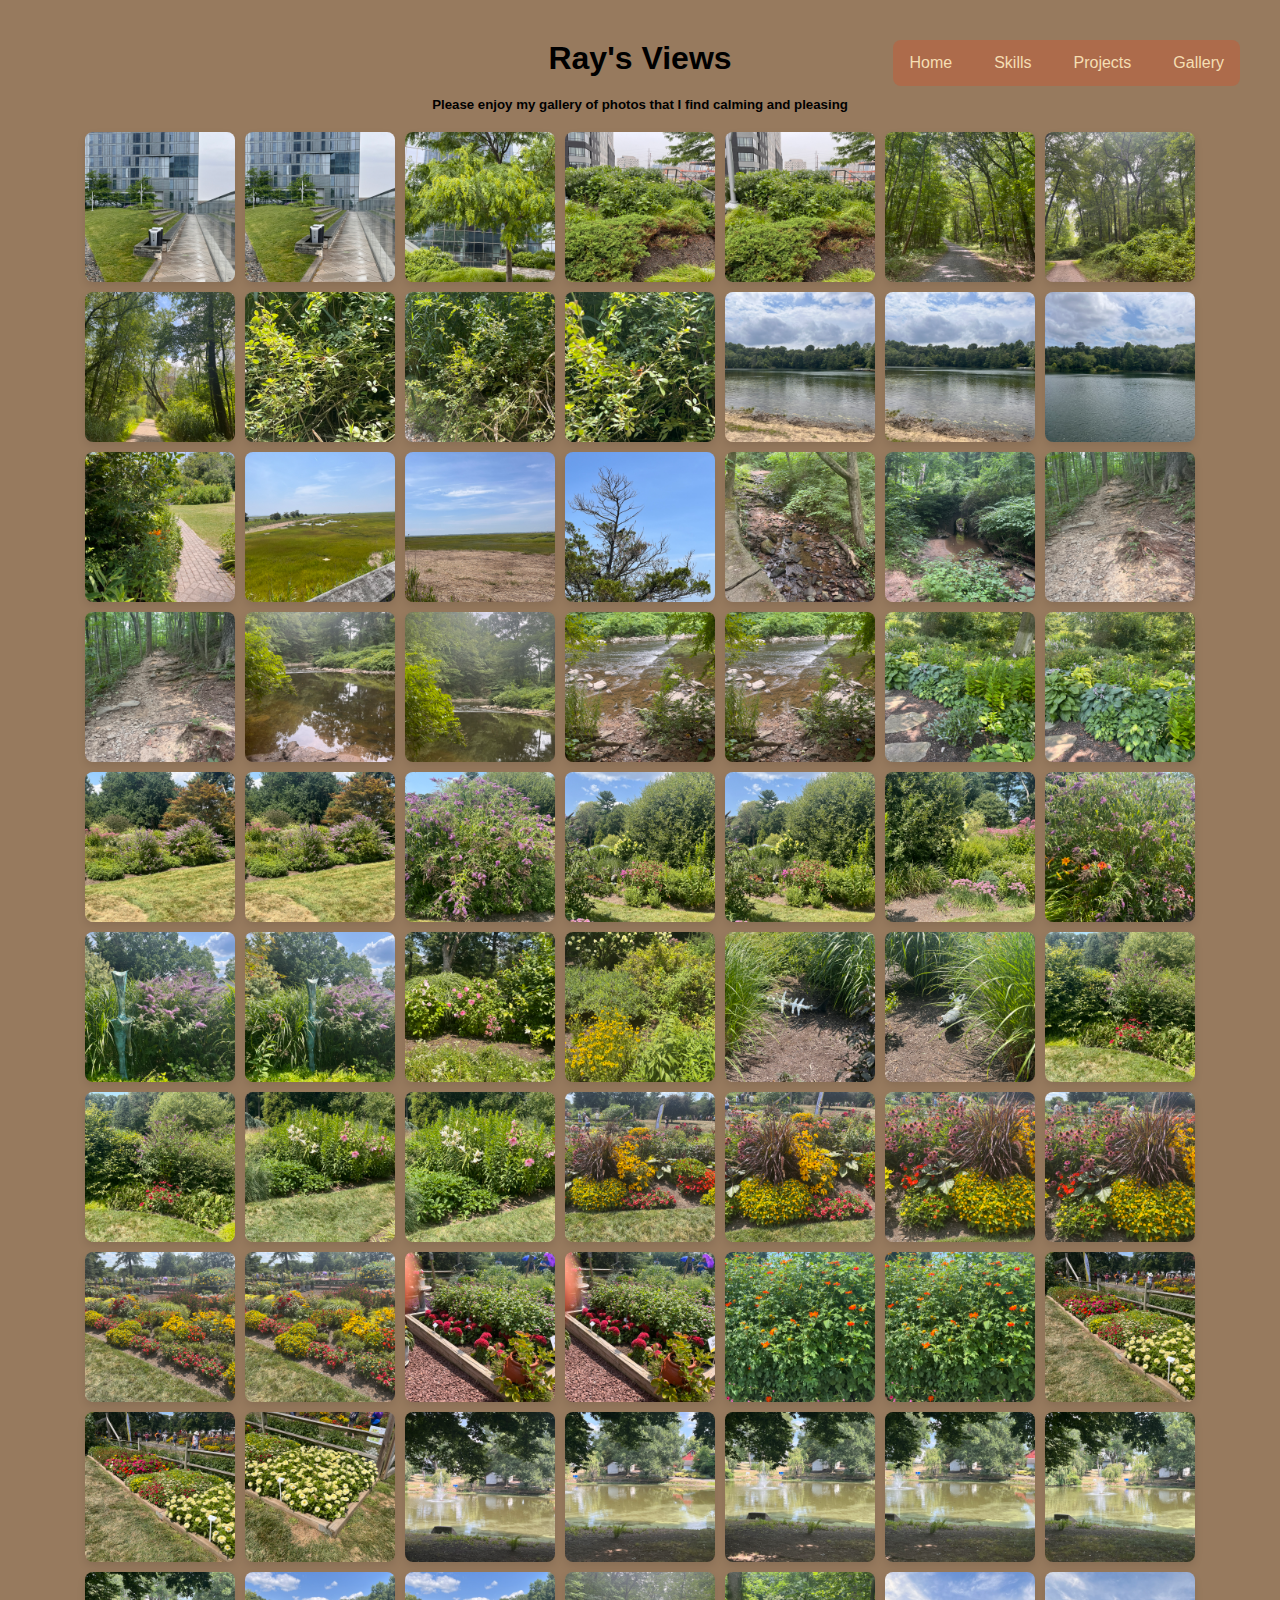
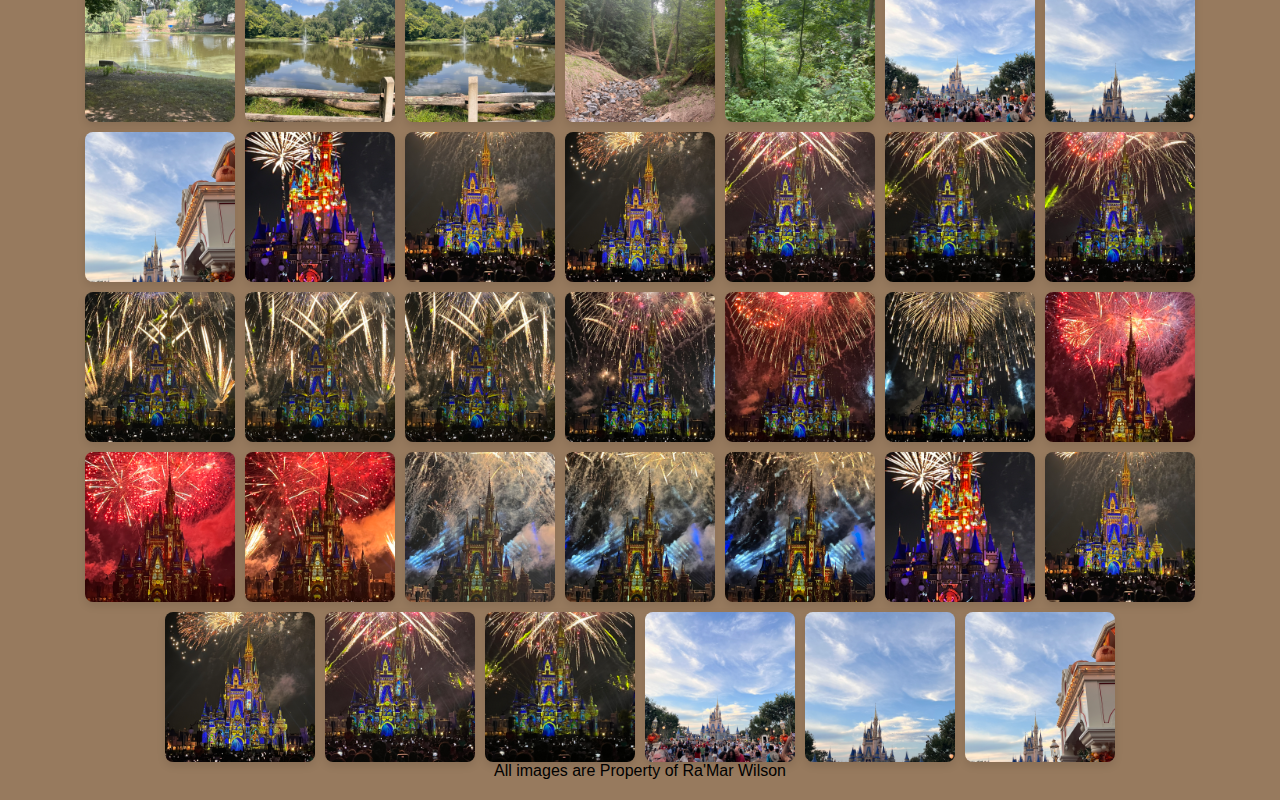
<file: gallery.html>
<!DOCTYPE html>
<html lang="en">
<head>
    <meta charset="UTF-8">
    <meta name="viewport" content="width=device-width, initial-scale=1.0">
    <title>Photo Gallery</title>
    <link rel="stylesheet" href="assets/css/gallery.css">
</head>
<body>
    <header>
        <h2>Ray's Views</h2>
       
        <ul class="navbar">
            <li><a href="index.html">Home</a></li>
            <li><a href="skills.html">Skills</a></li>
            <li><a href="projects.html">Projects</a></li>
            <li><a href="gallery.html">Gallery</a></li>
        </ul>

        <h5>Please enjoy my gallery of photos that I find calming and pleasing</h5>
    </header>
    <div class="gallery" id="gallery"></div>

    <script>
        function createGallery() {
            const gallery = document.getElementById('gallery');
            for (let i = 1; i <= 97; i++) {
                const img = document.createElement('img');
                img.src = `iCloud Photos/p${i}.JPEG`;
                img.alt = `P ${i}`;
                img.style.opacity = 0;
                gallery.appendChild(img);

                // Add smooth load effect
                img.onload = () => {
                    img.style.transition = 'opacity 1s ease-in-out';
                    img.style.opacity = 1;
                };
            }
        }

        window.onload = createGallery;
    </script>
</body>
<footer><span>All images are Property of Ra'Mar Wilson </span></footer>
</html>
</file>
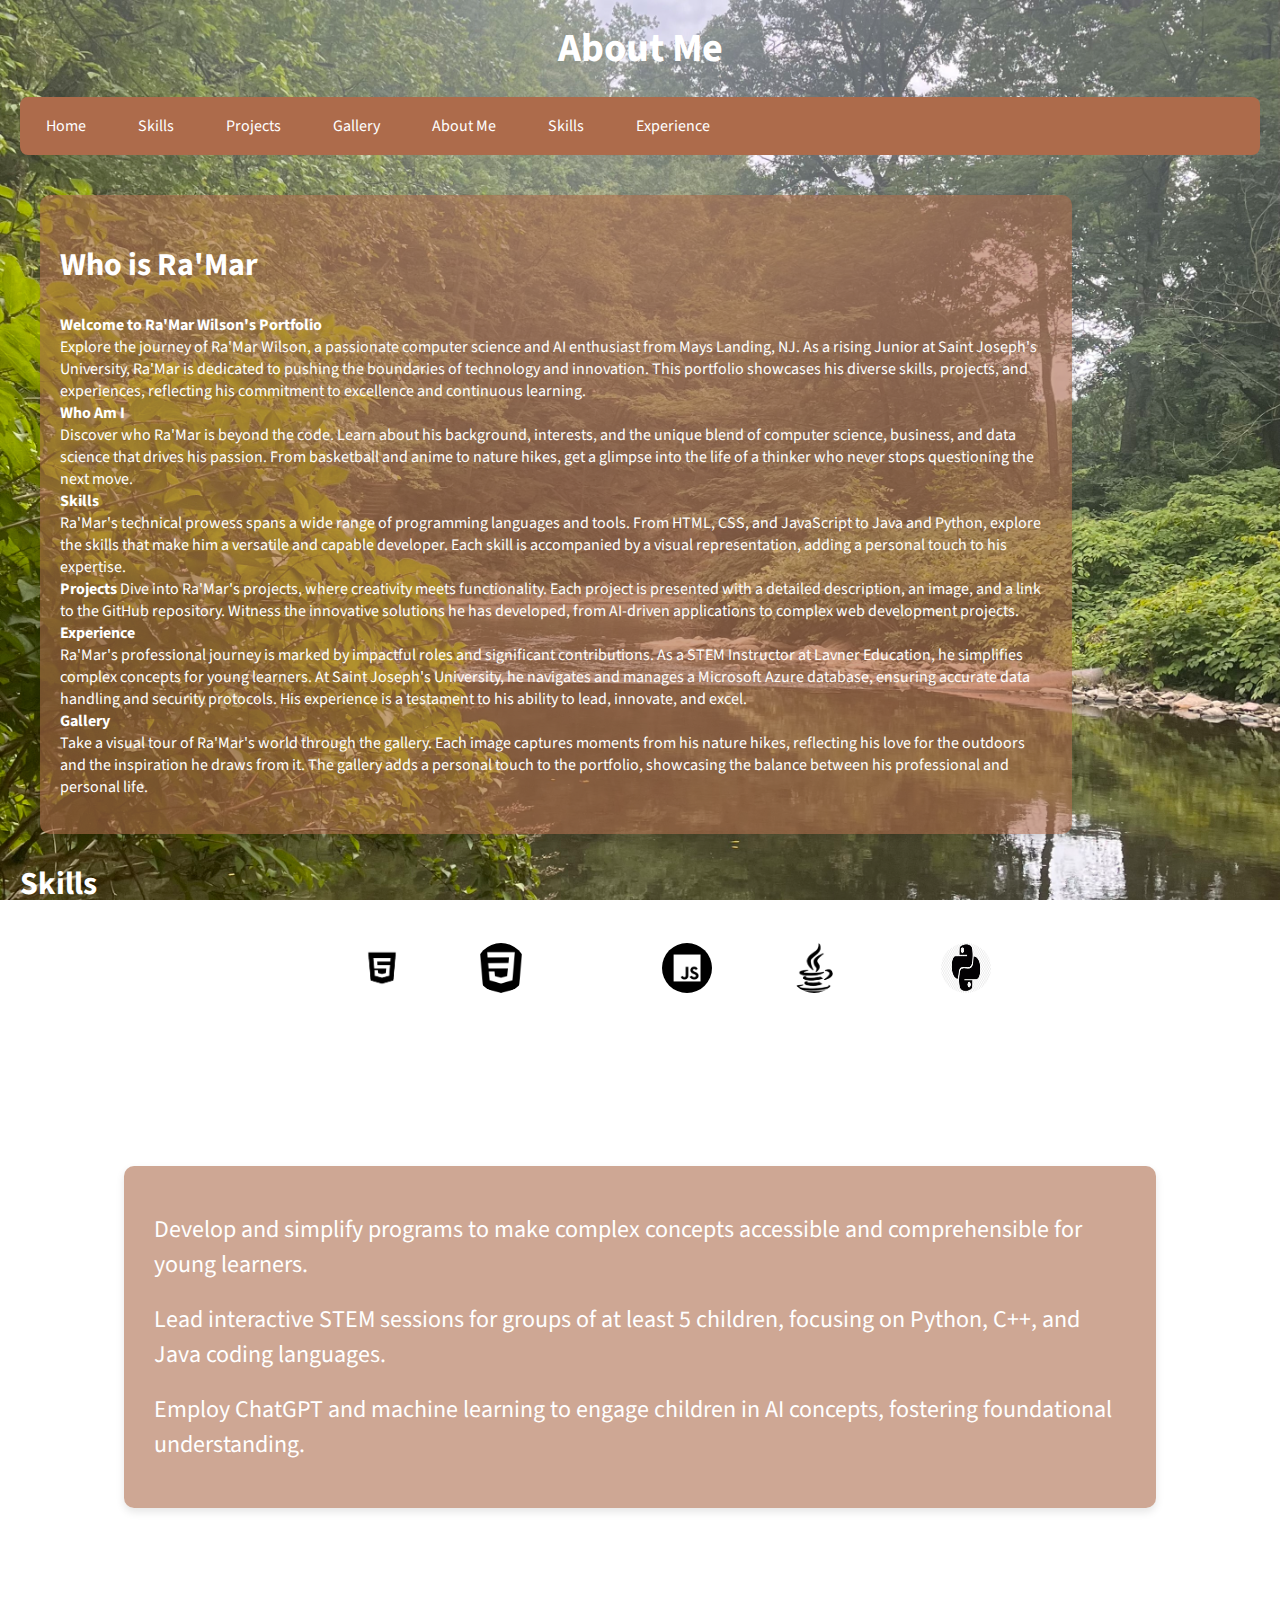
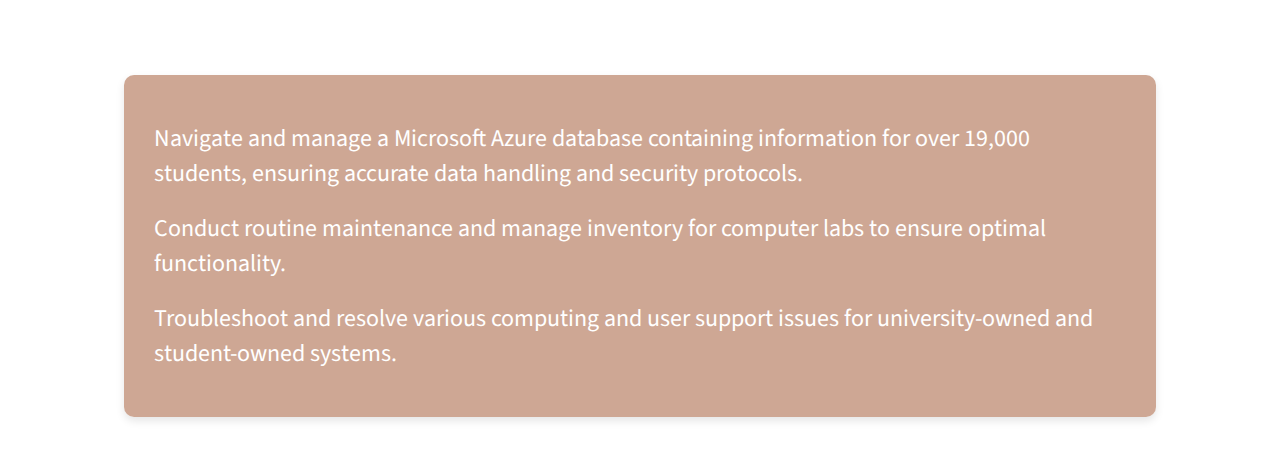
<file: skills.html>
<!DOCTYPE html>
<html lang="en">
<head>
    <meta charset="UTF-8">
    <meta name="viewport" content="width=device-width, initial-scale=1.0">
    <title>Ra'Mar Wilson's Skills</title>
    <link rel="stylesheet" href="assets/css/skills.css">
</head>
<body>
    <!-- Header Section -->
    <header>
        <h1>About Me</h1>
        <nav class="navbar">
            <a href="index.html">Home</a>
            <a href="skills.html">Skills</a>
            <a href="projects.html">Projects</a>
            <a href="gallery.html">Gallery</a>
            <a href="#about-me">About Me</a>
            <a href="#skills-list">Skills</a>
            <a href="#experience">Experience</a>
        </nav>
    </header>

    <!-- Main Content -->
    <main>
        <!-- About Me Section -->
        <section id="about-me">
           <div class="experience-box1">
             <h2>Who is Ra'Mar</h2>
            <p>
               
                <strong>Welcome to Ra'Mar Wilson's Portfolio</strong>
                <br>
                Explore the journey of Ra'Mar Wilson, a passionate computer science and AI enthusiast from Mays Landing, NJ. As a rising Junior at Saint Joseph's University, Ra'Mar is dedicated to pushing the boundaries of technology and innovation. This portfolio showcases his diverse skills, projects, and experiences, reflecting his commitment to excellence and continuous learning.
                <br>
                
                <strong> Who Am I</strong>
                <br>
                Discover who Ra'Mar is beyond the code. Learn about his background, interests, and the unique blend of computer science, business, and data science that drives his passion. From basketball and anime to nature hikes, get a glimpse into the life of a thinker who never stops questioning the next move.
                <br>
                <strong>Skills</strong>
                <br>
                Ra'Mar's technical prowess spans a wide range of programming languages and tools. From HTML, CSS, and JavaScript to Java and Python, explore the skills that make him a versatile and capable developer. Each skill is accompanied by a visual representation, adding a personal touch to his expertise.
                <br>
                <strong>Projects</strong>
                
                Dive into Ra'Mar's projects, where creativity meets functionality. Each project is presented with a detailed description, an image, and a link to the GitHub repository. Witness the innovative solutions he has developed, from AI-driven applications to complex web development projects.
                <br>
            <strong>Experience</strong>
                <br>
                Ra'Mar's professional journey is marked by impactful roles and significant contributions. As a STEM Instructor at Lavner Education, he simplifies complex concepts for young learners. At Saint Joseph's University, he navigates and manages a Microsoft Azure database, ensuring accurate data handling and security protocols. His experience is a testament to his ability to lead, innovate, and excel.
                <br>
            <strong>Gallery</strong>
                <br>
                Take a visual tour of Ra'Mar's world through the gallery. Each image captures moments from his nature hikes, reflecting his love for the outdoors and the inspiration he draws from it. The gallery adds a personal touch to the portfolio, showcasing the balance between his professional and personal life.
            </p>
        </div>
                
        <!-- Skills Section -->
        <section id="skills-list">
            <h2>Skills</h2>
            <ul>
                <li>
                    HTML
                    <img src="assets/css/images/html.png" alt="HTML">
                </li>
                <li>
                    CSS
                    <img src="assets/css/images/css-3_732007.png" alt="CSS">
                </li>
                <li>
                    JavaScript
                    <img src="assets/css/images/javascript.png" alt="JavaScript">
                </li>
                <li>
                    Java
                    <img src="assets/css/images/java.png" alt="Java">
                </li>
                <li>
                    Python
                    <img src="assets/css/images/python.png" alt="Python">
                </li>
                <!-- Add more skills as needed -->
            </ul>
        </section>

        <!-- Experience Section -->
        <section id="experience">
            <h3>Stem Instructor</h3> 
            <h5>@Lavner Education</h5>
            <div class="experience-box">
                <ul>
                    <li>Develop and simplify programs to make complex concepts accessible and comprehensible for young learners.</li> 
                    <li>Lead interactive STEM sessions for groups of at least 5 children, focusing on Python, C++, and Java coding languages.</li>
                    <li>Employ ChatGPT and machine learning to engage children in AI concepts, fostering foundational understanding.</li>
                </ul>
            </div>

            <h3>Student IT Technician</h3>
            <h5>@Saint Joseph's University</h5>
            <div class="experience-box">
                <ul>
                    <li>Navigate and manage a Microsoft Azure database containing information for over 19,000 students, ensuring accurate data handling and security protocols.</li>
                    <li>Conduct routine maintenance and manage inventory for computer labs to ensure optimal functionality.</li> 
                    <li>Troubleshoot and resolve various computing and user support issues for university-owned and student-owned systems.</li>
                </ul>
            </div>
        </section>
    </main>

    <!-- Footer Section -->
    <footer>
       
    </footer>
</body>
</html>
</file>
<file: assets/css/gallery.css>
body {
    font-family: Arial, sans-serif;
    display: flex;
    flex-direction: column;
    align-items: center;
    background-color: #653b11ad;
    margin: 0;
    padding: 20px;
}

header {
    position: relative;
    width: 100%;
    text-align: center;
}

h2 {
    font-size: 2em;
    margin: 0;
    padding: 20px 0;
}

h5 {
    margin: 0;
    padding-bottom: 20px;
}

.navbar {
    position: absolute;
    top: 20px;
    right: 20px;
    list-style-type: none;
    margin: 0;
    padding: 0;
    display: flex;
    gap: 10px;
    background-color: #ad6b4b;
    border-radius: 8px;
}

.navbar li {
    margin: 0;
}

.navbar li a {
    display: block;
    color: wheat;
    padding: 14px 16px;
    text-decoration: none;
    transition: background-color 0.3s ease;
    border-radius: 8px;
}

.navbar li a:hover {
    background-color: #8fbc8f;
}

.gallery {
    display: flex;
    flex-wrap: wrap;
    gap: 10px;
    justify-content: center;
}

.gallery img {
    width: 150px;
    height: 150px;
    object-fit: cover;
    border-radius: 8px;
    box-shadow: 0 4px 8px rgba(0, 0, 0, 0.1);
    transition: transform 0.3s ease;
}

.gallery img:hover {
    transform: scale(1.1);
}
</file>
<file: assets/css/skills.css>
/* Import Fonts and Icons */
@import url("https://fonts.googleapis.com/css?family=Source+Sans+Pro:300,900");
@import url("fontawesome-all.min.css");

/* Body Styles */
body {
    font-family: 'Source Sans Pro', sans-serif;
    margin: 0;
    padding: 0;
    background-image: url(/assets/css/images/IMG_4271.jpg);
    color: #ffffff;
    background-size: cover;
    background-attachment: fixed;
}

/* Header Styles */
header {
    padding: 20px;
    text-align: center;
    color: white;
    background-color: transparent;
}

header h1 {
    margin: 0;
    font-size: 2.5em;
}

/* Main Content Styles */
main {
    padding: 20px;
    display: flex;
    flex-direction: column;
    align-items: center;
    gap: 40px;
}

main h2 {
    font-size: 2em;
    color: #ffffff;
}

/* List Styles */
ul {
    list-style-type: none;
    padding: 0;
    display: flex;
    justify-content: center;
    flex-wrap: wrap;
}

ul li {
    margin: 10px;
    font-size: 1.5em;
    display: flex;
    align-items: center;
}

/* Image Styles */
img {
    width: 50px;
    height: 50px;
    margin-left: 10px;
    transition: transform 0.3s ease, width 0.3s ease, height 0.3s ease;
    border-radius: 50%;
}

img:hover {
    transform: rotate(360deg);
    width: 60px;
    height: 60px;
}

/* Navbar Styles */
.navbar {
    position: relative;
    top: 20px;
    left: 50%;
    transform: translateX(-50%);
    background-color: #ad6b4b;
    padding: 10px;
    border-radius: 8px;
    display: flex;
    gap: 20px;
    flex-wrap: wrap;
}

.navbar a {
    color: white;
    text-decoration: none;
    padding: 8px 16px;
    transition: background-color 0.3s ease;
}

.navbar a:hover {
    background-color: #8fbc8f;
}

/* Experience Box Styles */
#experience {
    display: flex;
    flex-direction: column;
    align-items: center;
}

.experience-box {
    background-color: #ad6c4b98;
    border-radius: 10px;
    padding: 20px;
    margin: 20px;
    width: 80%;
    box-shadow: 0 4px 8px rgba(0, 0, 0, 0.1);
    transition: transform 0.3s ease, box-shadow 0.3s ease;
}
.experience-box1 {
    background-color:#ad6c4b98;
    border-radius: 10px;
    padding: 20px;
    margin: 20px;
    width: 80%;
    box-shadow: 0 4px 8px rgba(0, 0, 0, 0.1);
    transition: transform 0.3s ease, box-shadow 0.3s ease;
}

.experience-box:hover {
    transform: translateY(-10px);
    box-shadow: 0 8px 16px rgba(0, 0, 0, 0.2);
}

.experience-box1:hover {
    transform: translateY(-10px);
    box-shadow: 0 8px 16px rgba(0, 0, 0, 0.2);
}
/* Footer Styles */
footer {
    color: white;
    text-align: center;
    padding: 10px 0;
    position: fixed;
    width: 100%;
    bottom: 0;
    background-color: transparent;
}
</file>
